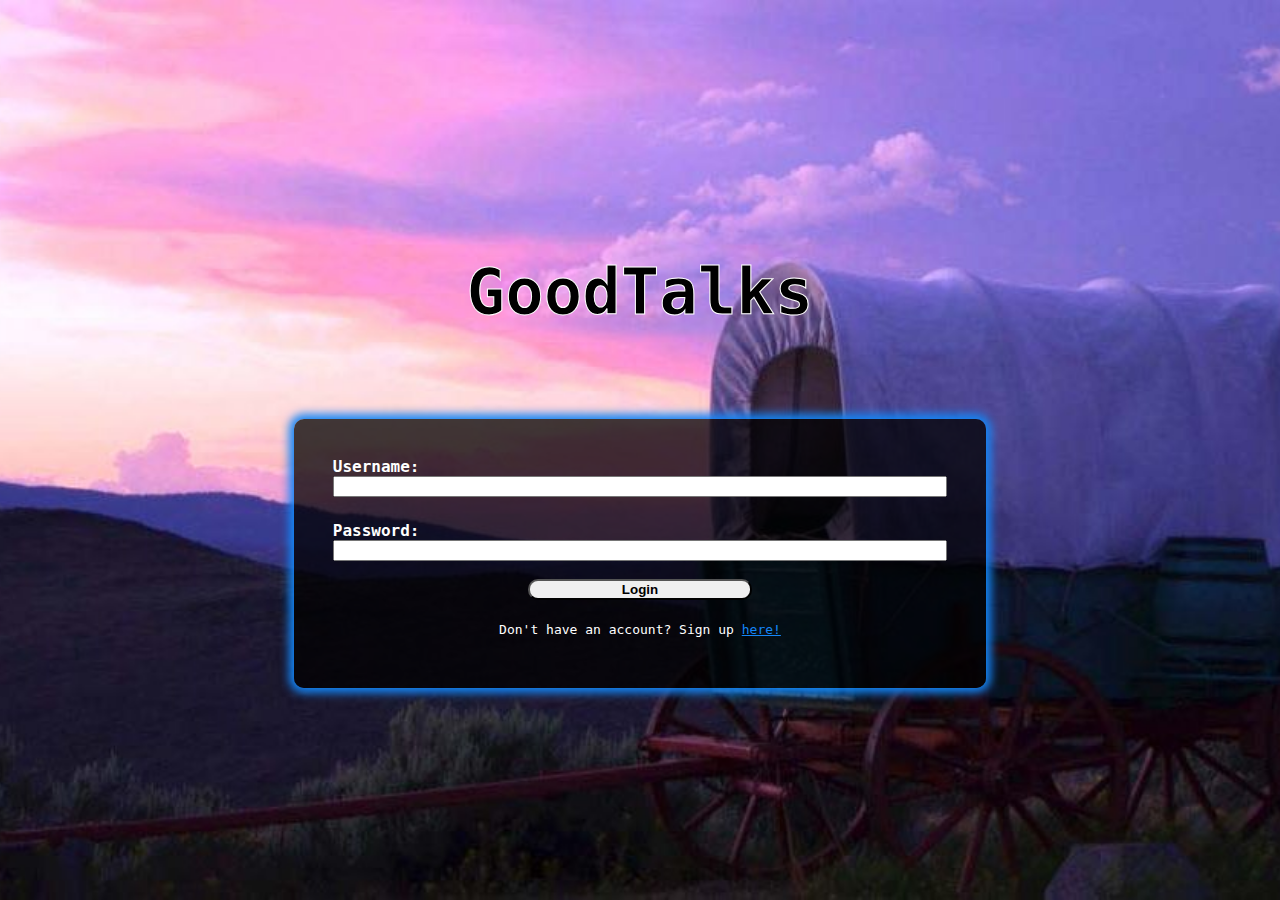
<file: index.html>
<!DOCTYPE html>
<html lang="en">
<head>
    <meta charset="UTF-8">
    <meta name="viewport" content="width=device-width, initial-scale=1.0">
    <title>Chats</title>
    <link rel="stylesheet" href="./css/login.css">
    <link rel="icon" type="image/x-icon" href="./images/favicon/goodtalk.ico">
</head>
<body>
    <main>
        <h1>GoodTalks</h1>
        <form>
            <p>Don't have an account? Sign up <a href="./new.html">here!</a></p>
            <input type="button" onclick="login()" value="Login">
            <input type="password" name="password" id="password" autocomplete="current-password">
            <label for="password">Password: </label>
            <br>
            <input type="text" id="username" name="username" autocomplete="username">
            <label for="username">Username: </label>
        </form>
    </main>

    <script>
        async function login() {
            let socket = new WebSocket(
                `wss://${window.location.host}/login`
            )

            socket.onopen = () => {
                socket.send(`${document.getElementById("username").value}`);
            }

            socket.onmessage = (message) => {
                console.log(message.data);
                if ( message.data === document.getElementById("password").value ) {
                    localStorage.setItem("username", document.getElementById("username").value);
                    socket.close();
                    window.location.href = "./rooms.html";
                } else {
                    alert("Bad Password!");
                    socket.close();
                }
            }
        }
    </script>
</body>
</html>
</file>
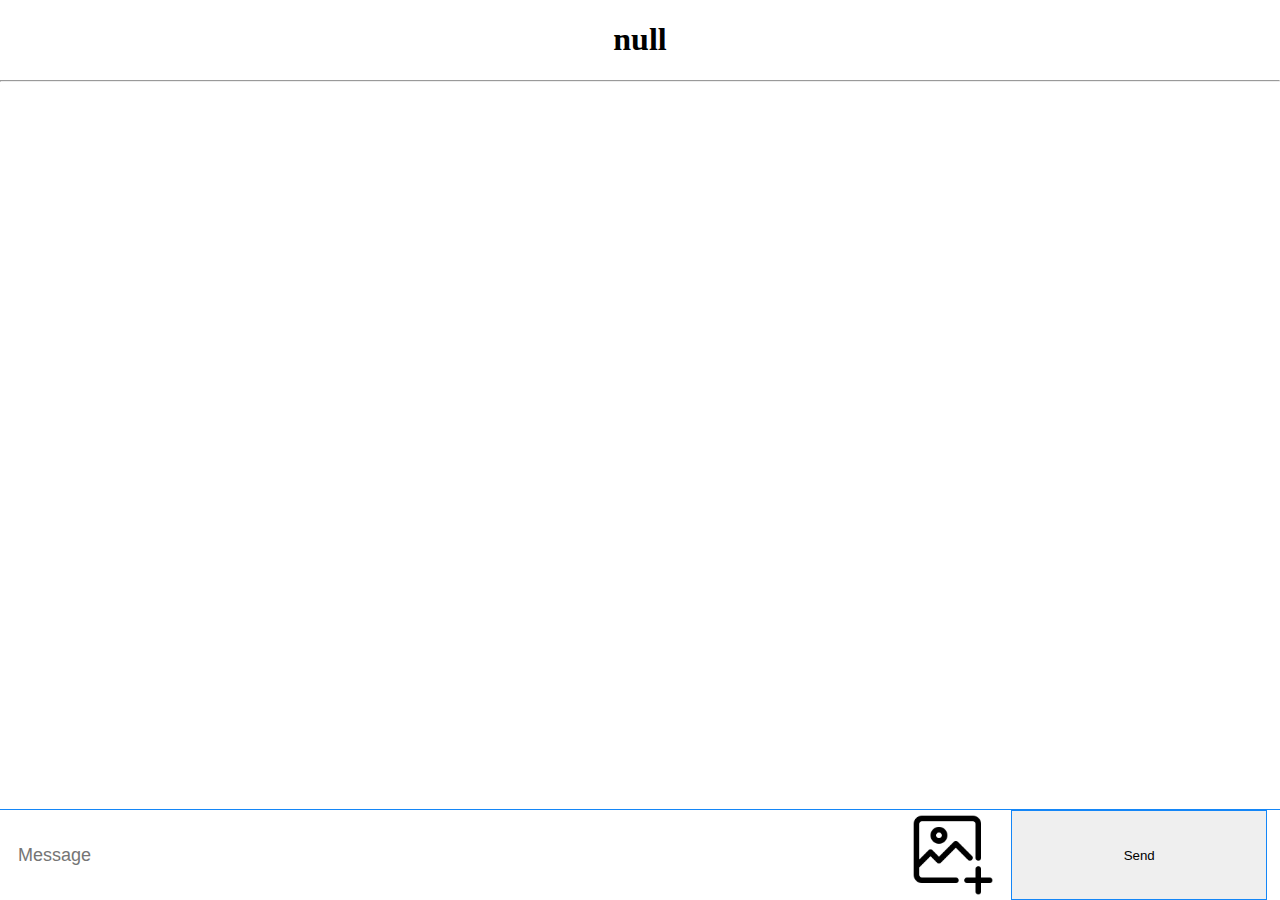
<file: chat.html>
<!DOCTYPE html>
<html lang="en">
<head>
    <meta charset="UTF-8">
    <meta name="viewport" content="width=device-width, initial-scale=1.0">
    <title>Chat</title>
    <link rel="stylesheet" href="./css/chats.css">
    <link rel="icon" type="image/x-icon" href="./images/favicon/goodtalk.ico">
</head>
<body>

    <header>
        <h1 id="welcome" onclick="leave()">

        </h1>

        <hr>
    </header>

    <main id="chat"></main>
    
    <form id="foot">
        <input type="text" placeholder="Message" id="message"><label for="load"><img src="./images/add-image.png" id="image"></label><input type="file" onchange="previewFile()" id="load"/><input type="submit" value="Send" id="send">
    </form>

    <script>
        document.getElementById("welcome").innerText = `${localStorage.getItem("room")}`

        const socket = new WebSocket(
            `wss://${window.location.host}/chat?username=${localStorage.getItem("username")}&room=${localStorage.getItem("room")}`
        )

        socket.onmessage = (message) => {
            let data = JSON.parse(message.data);
            console.log(data);
            let e = document.createElement("div");
            let h = document.createElement("h2");
            h.innerText = data.username;
            let p = document.createElement("p");
            p.innerText = data.message;
            e.append(h)
            e.append(p)
            let i;
            if (data.image != "") {
                i = document.createElement("img");
                i.src = data.image;
                e.append(i);
            }
            if (data.type == "new-user") {
                e.classList.add("new")
            } else if (data.type == "left-user") {
                e.classList.add("gone")
            } else {
                e.classList.add("message")
            }
            e.classList.add("chat")
            document.getElementById("chat").append(e);
            window.scroll(0, document.body.scrollHeight);
        }

        document.getElementById("foot").onsubmit = function(event) {
            event.preventDefault()

            if (document.getElementById("message").value == "" && document.getElementById("image").src == `https://${window.location.host}/images/add-image.png`) {
                alert("Must have something to send!")
                return;
            }

            console.log(document.getElementById("image").src);
            console.log(`https://${window.location.host}/images/add-image.png`)
            if (document.getElementById("image").src == `https://${window.location.host}/images/add-image.png`) {
                socket.send(JSON.stringify({
                    message: document.getElementById("message").value,
                    image: ""
                }))
            } else {
                socket.send(JSON.stringify({
                    message: document.getElementById("message").value,
                    image: document.getElementById("image").src
                }))
            }
            document.getElementById("message").value = "";
            document.getElementById("image").src = "./images/add-image.png";
            preview.classList.add("no_image");
        }

        function previewFile() {
            const preview = document.getElementById("image");
            const file = document.querySelector("input[type=file]").files[0];
            const reader = new FileReader();
          
            reader.addEventListener(
              "load",
              () => {
                // convert image file to base64 string
                preview.src = reader.result;
              },
              false,
            );
          
            if (file) {
              reader.readAsDataURL(file);
            }

            preview.classList.remove("no_image");
        }

        function leave() {
            socket.close()
            window.location.href = './rooms.html';
        }
    </script>
</body>
</html>
</file>
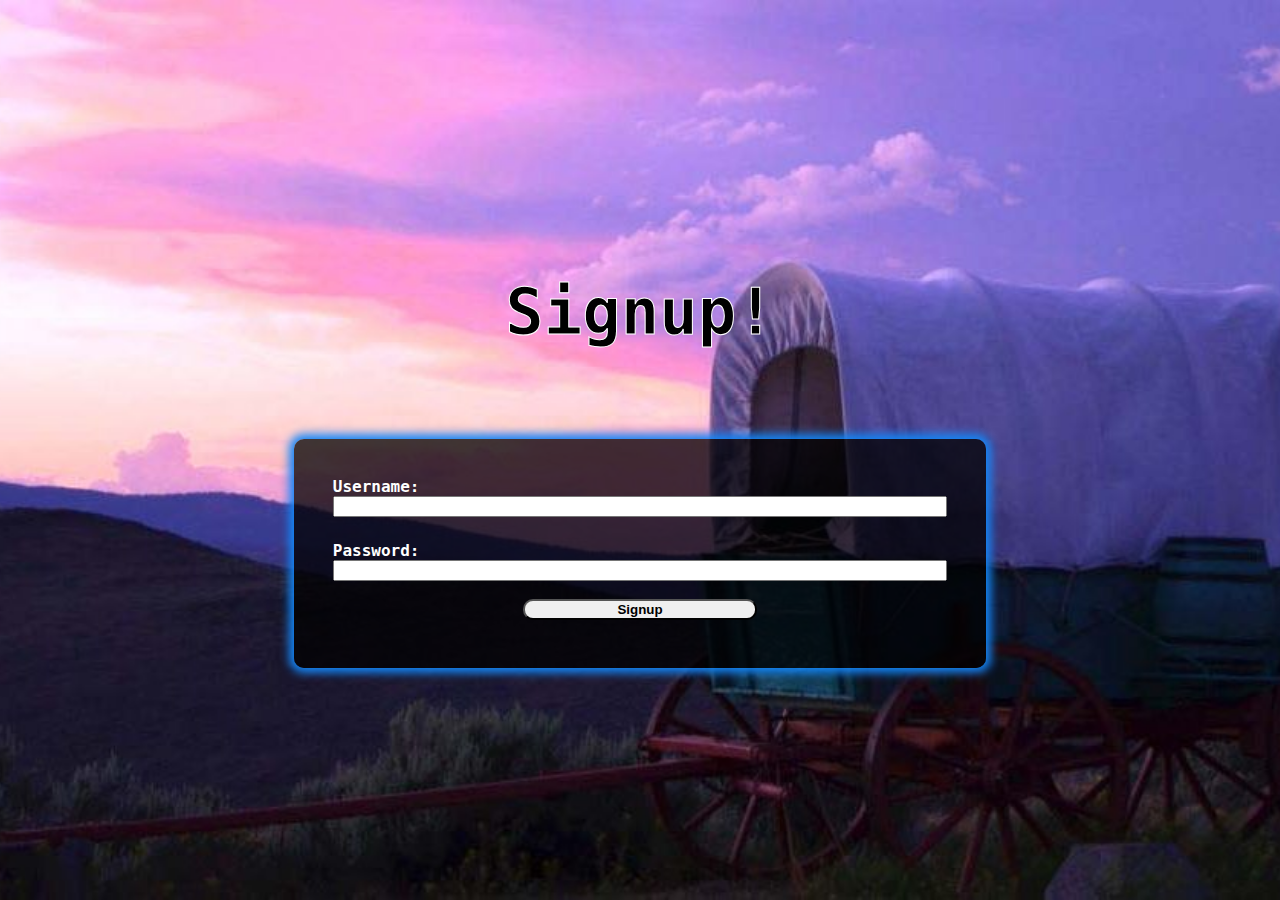
<file: new.html>
<!DOCTYPE html>
<html lang="en">
<head>
    <meta charset="UTF-8">
    <meta name="viewport" content="width=device-width, initial-scale=1.0">
    <title>Signup</title>
    <link rel="stylesheet" href="./css/login.css">
    <link rel="icon" type="image/x-icon" href="./images/favicon/goodtalk.ico">
</head>
<body>
    <main>
        <h1>Signup!</h1>
        <form>
            <input type="button" onclick="login()" value="Signup">
            <input type="password" name="password" id="password" autocomplete="current-password">
            <label for="password">Password: </label>
            <br>
            <input type="text" id="username" name="username" autocomplete="username">
            <label for="username">Username: </label>
        </form>
    </main>

    <script>
        function login() {
            const socket = new WebSocket(
                `wss://${window.location.host}/signup`,
            );

            socket.onopen = () => {
                let username = document.getElementById("username").value;
                let password = document.getElementById("password").value;
                console.log(JSON.stringify({
                    username: username,
                    password: password
                }))
                socket.send(`{"username": "${username}", "password": "${password}"}`);
            }

            socket.onmessage = (message) => {
                // change location if true
                socket.close()
                window.location.href = "./index.html"
            }
        }
    </script>
</body>
</html>
</file>
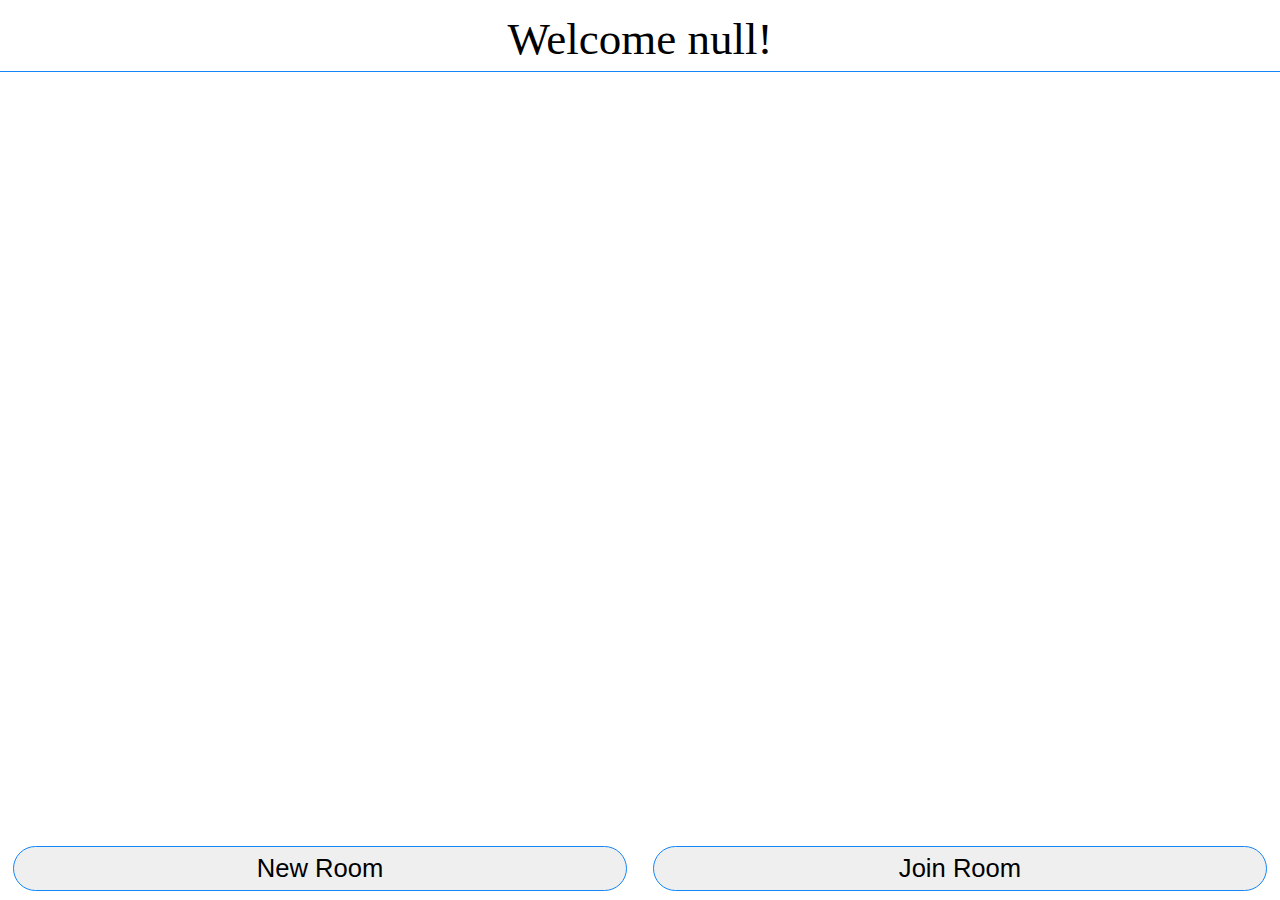
<file: rooms.html>
<!DOCTYPE html>
<html lang="en">
<head>
    <meta charset="UTF-8">
    <meta name="viewport" content="width=device-width, initial-scale=1.0">
    <title>Rooms</title>
    <link rel="stylesheet" href="./css/rooms.css">
</head>
<body>
    <header id="welcome"></header>
    <main id="room_list"></main>
    <input type="button" value="New Room" id="new" onclick="new_room()">
    <input type="button" value="Join Room" id="join" onclick="join_room()">
    <link rel="icon" type="image/x-icon" href="./images/favicon/goodtalk.ico">
    <script>
        function rooms() {
            let socket = new WebSocket (
                `wss://${window.location.host}/rooms`
            );
            console.log("Getting Rooms")

            socket.onopen = () => {
                socket.send(localStorage.getItem("username"));
                console.log("Sending Username")
            }

            socket.onmessage = (message) => {
                let rooms = JSON.parse(message.data);
                console.log("Rooms: " + rooms)
                if (rooms.length == 0) {
                    let e = document.createElement("p");
                    e.innerText = "You currently have no Chat Rooms available :(\nTo Make a new room press New Room.\nTo Join a New Room, click New Room then input the room name\nCollin Rawson Apologizes";
                    document.getElementById("room_list").append(e);
                } else {
                    rooms.forEach(room => {
                        let e = document.createElement("div");
                        e.innerHTML = `<p class='room' onclick="go_to('${room}')">${room}</p><img src='./images/delete.png' alt='delete room' class='delete' onclick="delete_room('${room}')">`;
                        document.getElementById("room_list").append(e);
                    })
                }
                socket.close();
            }
        }

        rooms()

        document.getElementById("welcome").innerText = "Welcome " + localStorage.getItem("username") + "!";

        function new_room() {
            let input = window.prompt("New Room Name");
            let socket = new WebSocket (
                `wss://${window.location.host}/new_room`
            );

            socket.onopen = () => {
                if (input == null) {
                    return
                }
                socket.send(JSON.stringify({
                    username: localStorage.getItem("username"),
                    room: input
                }))
            }

            socket.onmessage = async (message) => {
                alert(message.data);
                await socket.close()
                document.getElementById("room_list").innerHTML = "";
                rooms();
            }
        }

        function join_room() {
            let input = window.prompt("Room Name");
            let socket = new WebSocket (
                `wss://${window.location.host}/join_room`
            );

            socket.onopen = () => {
                if (input == null) {
                    return
                }
                socket.send(JSON.stringify({
                    username: localStorage.getItem("username"),
                    room: input
                }))
            }

            socket.onmessage = async (message) => {
                alert(message.data);
                await socket.close()
                document.getElementById("room_list").innerHTML = "";
                rooms();
            }
        }

        function delete_room(room) {
            if (!confirm("Delete Room?")) {
                return;
            }

            let input = room;
            let socket = new WebSocket (
                `wss://${window.location.host}/delete_room`
            );

            socket.onopen = () => {
                socket.send(JSON.stringify({
                    username: localStorage.getItem("username"),
                    room: input
                }))
            }

            socket.onmessage = async (message) => {
                alert(message.data);
                await socket.close()
                document.getElementById("room_list").innerHTML = "";
                rooms();
            }
        }

        function go_to(room) {
            localStorage.setItem("room", room);
            window.location.href = "./chat.html";
        }
    </script>
</body>
</html>
</file>
<file: css/login.css>
:root {
    --accent-color: rgb(20, 134, 247);
    --normal-radius: 5px;
}

body {
    width: 100vw;
    height: 100vh;
    margin: 0;

    background: url("../images/wagons-background.jpg");
    background-repeat: no-repeat;
    background-size: cover;
    background-position: center;

    font-family: monospace;

    display: grid;
}

a {
    color: var(--accent-color);
}

main {
    place-self: center;
    width: fit-content;
    width: 60vw;
}

main h1 {
    margin-bottom: 10vh;
    color: black;
    -webkit-text-stroke: 1px white;
    font-size: 5vw;
    text-align: center;
}

@media screen and (max-width: 100svh) {
    main h1 {
        font-size: 10svw;
    }
}

main form {
    background-color: rgba(0, 0, 0, .75);
    border-radius: 10px;
    color: white;
    padding: 5%;
    width: 80%;
    min-width: 40vw;

    -webkit-box-shadow: 0px 0px 10px 5px var(--accent-color);
    -moz-box-shadow: 0px 0px 10px 5px var(--accent-color);
    box-shadow: 0px 0px 10px 5px var(--accent-color);

    place-self: center;
    display: flex;
    flex-direction: column-reverse;
    margin-left: auto;
    margin-right: auto;
}

main form p {
    text-align: center;
}

main form label {
    font-size: large;
    font-weight: bold;
}

main form input {
    margin-bottom: 1vh;
    font-weight: bold;
}

main form input[type="button"] {
    width: fit-content;
    place-self: center;
    padding-left: 15%;
    padding-right: 15%;
    margin-left: auto;
    margin-right: auto;
    border-radius: 10px;
    margin-top: 1vh;
    transition: all .1s;
}

main form input[type="button"]:hover {
    transform: scaleY(1.5) scaleX(1.25);
}

main form input[type="button"]:focus {
    border: 2px solid var(--accent-color);
}

/* the login thing */

main form input#username:focus {
    outline-color: var(--accent-color);
    border-radius: var(--normal-radius);
    padding-left: 2%;
    padding-right: 2%;
}

main form input#username:focus ~ label[for="username"] {
    color: var(--accent-color);
}

main form input#password:focus {
    outline-color: var(--accent-color);
    border-radius: var(--normal-radius);
    padding-left: 2%;
    padding-right: 2%;
}

main form input#password:focus ~ label[for="password"] {
    color: var(--accent-color);
}
</file>
<file: css/chats.css>
html {
    scroll-behavior: smooth;
}

body {
    margin: 0;
}

header {
    text-align: center;
    position: sticky;
    top: 0;
}

header h1 {
    text-shadow: 0px 0px 3px white;
}

main {
    padding-left: 3%;
    padding-right: 3%;
    margin-bottom: 12vh;
}

.new {
    background-color: #90ee90;
}

.message {
    background-color: #dce7e5;
}

.gone {
    background-color: #f08080;
}

.chat {
    border-radius: 25px;
    padding-left: 3%;
    padding-right: 3%;
    padding-top: 1%;
    padding-bottom: 1%;
    display: flex;
    flex-direction: column;
    margin-top: 2%;
    max-height: 200vh;
    overflow: auto;
    -ms-overflow-style: none;  /* IE and Edge */
    scrollbar-width: none;  /* Firefox */
}

.chat::-webkit-scrollbar {
    display: none;
}

.chat h2 {
    margin: 0;
}

.chat p {
    margin: 0;
}

#foot {
    position: fixed;
    bottom: 0vh;
    height: 10vh;
    display: grid;
    grid-template-columns: 1fr auto 21vw;
    gap: 1vw;
    border-top: 1px solid rgb(20, 134, 247); 
    width: 100vw;
    background-color: white;
}

#foot * {
    transition: all .5s;
    max-height: 10vh;
}

#foot label img {
    height: 100%;
}

#foot #load {
    display: none;
}

#foot #send {
    height: 100%;
    margin-right: 1vw;
    width: 20vw;
    border: 1px solid rgb(20, 134, 247);
}

#send:hover {
    background-color: lightgray;
    font-size: large;
    border-radius: 5px;
}

#send:hover::after {
    content: ">";
    color: black;
}

#send:hover:focus {
    transform: translateY(-15px);
    transition: all .1s;
    background-color: rgb(20, 134, 247);
}

#message {
    border: none;
    padding-left: 2%;
    font-size: large;
}

#message:focus {
    font-size: larger;
}
</file>
<file: css/rooms.css>
:root {
    --accent-color: rgb(20, 134, 247);
    --normal-radius: 5px;
    --soft-background: rgba(55,63,76, .2);
}

body {
    margin: 0;
    width: 100vw;
    height: 100vh;
    overflow: hidden;
}

header {
    width: 100%;
    border-bottom: 1px solid var(--accent-color);
    font-size: 5vh;
    height: 5vh;
    text-align: center;

    padding-top: 1%;
    padding-bottom: 1%;
}

/* ---------------- */

@media screen and (max-width: 100svh) {
    header {
        font-size: 7vw !important;
    }
    #new {
        font-size: 5.5vw !important;
    }
    
    #join {
        font-size: 5.5vw !important;
    }
}

#new {
    position: absolute;
    bottom: 1vh;
    left: 1vw;
    width: calc(50% - 2vw);
    font-size: 2vw;
    height: 5vh;
    border: 1px solid var(--accent-color);
    border-radius: 25px;

    transition: all .5s;
}

#new:hover {
    left: 0.5vw;
    width: calc(50% - 1vw);
    border-radius: 50px;
}

#join {
    position: absolute;
    bottom: 1vh;
    right: 1vw;
    width: calc(50% - 2vw);
    font-size: 2vw;
    height: 5vh;
    border: 1px solid var(--accent-color);
    border-radius: 25px;

    transition: all .5s;
}

#join:hover {
    right: 0.5vw;
    width: calc(50% - 1vw);
    border-radius: 50px;
}

main {
    width: 90%;
    padding-left: 5%;
    padding-right: 5%;
    padding-top: 5vh;

    height: 78vh;

    overflow: scroll;
    overflow-x: auto;
}

div:has(.room) {
    display: grid;
    grid-template-columns: calc(100% - 4em) 2em;
    gap: 2em;
    justify-content: center;
    align-items: center;
}

.room {
    padding: 1%;
    border: 1px solid var(--accent-color);
    border-radius: var(--normal-radius);
    transition: all .2s;
}

.room:hover {
    background-color: var(--soft-background);
}

.room:hover::after {
    content: ">";
    color: black;
    float: right;
}

.room:focus {
    border: 3px solid var(--accent-color);
}

.delete {
    float: right;
    height: 1.5em;
    margin-top: -0.25em;
    place-content: center;
}

.delete:hover {
    border: 1px solid rgba(0,0,0,.25);
    border-radius: 10px;
    background-color: rgba(0,0,0,.25);
}
</file>
